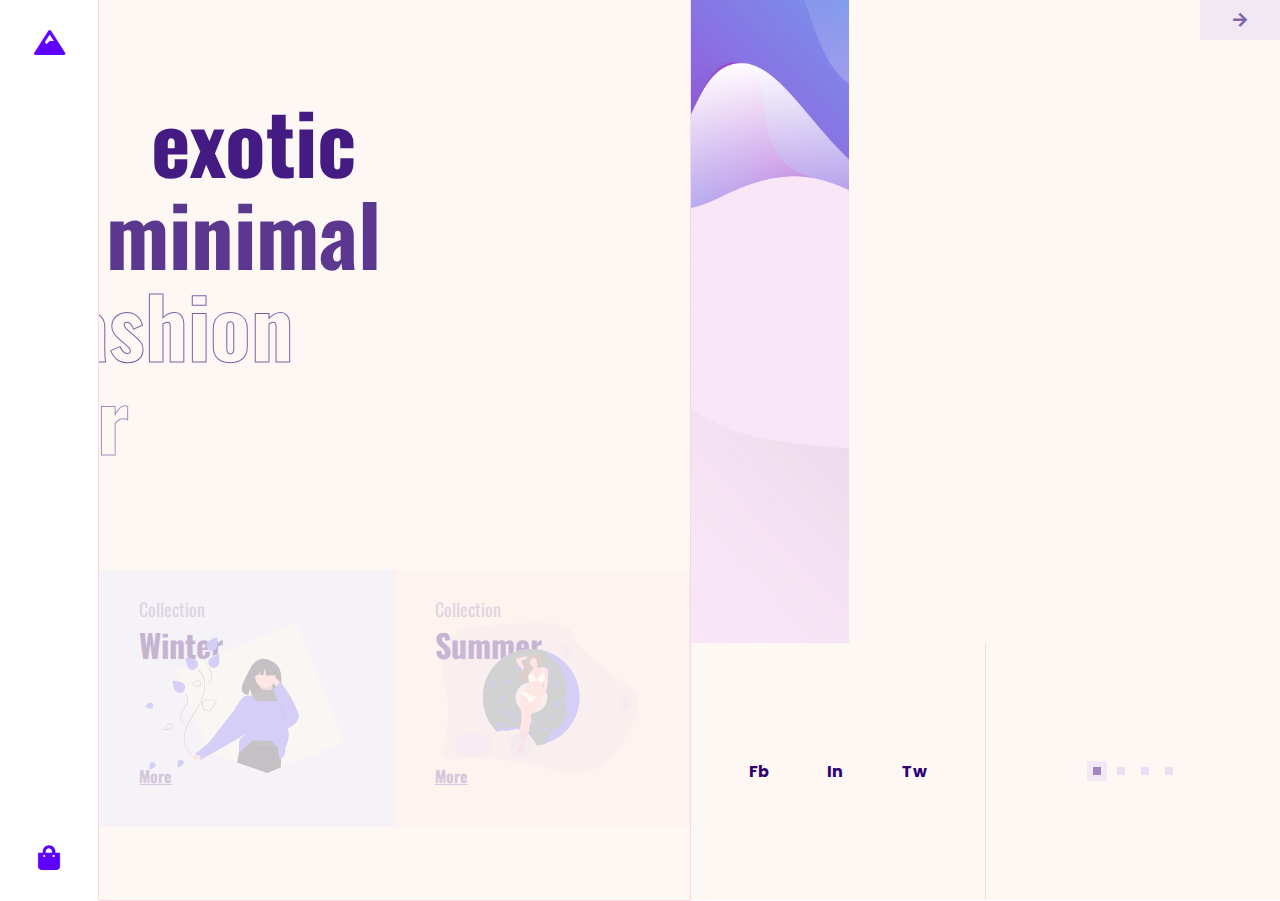
<file: index.html>
<html>
  <head>
    <meta charset="utf-8" />
    <meta http-equiv="X-UA-Compatible" content="IE=edge" />
    <title>Calm.</title>
    <meta name="description" content="" />
    <meta name="viewport" content="width=device-width, initial-scale=1" />
    <link
      href="https://fonts.googleapis.com/css?family=Oswald:400,700|Poppins"
      rel="stylesheet"
    />
    <link
      href="https://cdnjs.cloudflare.com/ajax/libs/font-awesome/5.12.0/css/all.min.css"
      rel="stylesheet"
    />
    <link rel="stylesheet" href="./css/main.css" />
    <link rel="stylesheet" href="./css/second.css" />
    <link rel="stylesheet" href="./css/third.css" />
    <link rel="stylesheet" href="./css/forth.css" />
    <script src="./js/anime.min.js"></script>
    <script src="./js/main.js"></script>
  </head>
  <body>
    <section>
      <div class="sidebar">
        <div class="icon-wrapper menu">
          <i class="fas fa-mountain"></i>
        </div>
        <div class="icon-wrapper cart">
          <i class="fas fa-shopping-bag"></i>
        </div>
      </div>
      <div class="container">
        <div class="container-wrapper">
          <div class="container-left">
            <div class="text-wrapper">
              <div class="text">
                <h4 class="title">exotic</h4>
                <h4 class="title">minimal</h4>
                <h4 class="title outlined">fashion</h4>
                <h4 class="title outlined">wear</h4>
                <div class="button">
                  <p>Explore</p>
                  <i class="fas fa-arrow-right"></i>
                </div>
              </div>
            </div>
            <div class="collections">
              <div class="collection one">
                <p>Collection</p>
                <h3>Winter</h3>
                <h6>More</h6>
                <img src="img/fall.svg" />
              </div>
              <div class="collection two">
                <p>Collection</p>
                <h3>Summer</h3>
                <h6>More</h6>
                <img src="img/summer.svg" />
              </div>
            </div>
          </div>
          <div class="container-right">
            <div class="content">
              <div class="background"></div>
            </div>
            <div class="content-bottom">
              <div class="social">
                <p>Fb</p>
                <p>In</p>
                <p>Tw</p>
              </div>
              <div class="indicator">
                <div class="box active"></div>
                <div class="box"></div>
                <div class="box"></div>
                <div class="box"></div>
              </div>
            </div>
          </div>
        </div>
      </div>
      <div class="navigation">
        <div id="toggle-display-next">
          <div class="rect next" id="next">
            <i class="fas fa-arrow-right"></i>
          </div>
        </div>
        <div id="toggle-display-prev">
          <div class="rect prev" id="prev">
            <i class="fas fa-arrow-left"></i>
          </div>
        </div>
      </div>
    </section>
  </body>
</html>
</file>
<file: css/main.css>
* {
    margin: 0;
    padding: 0;
    font-family: 'Oswald', sans-serif;
}

body {
    height: 100vh;
    width: 100vw;
    overflow: hidden;
}

section {
    width: 100%;
    height: 100%;
    display: flex;
    flex-direction: row;
}

.sidebar {
    background-color: white;
    flex: 1;
    display: flex;
    flex-direction: column;
    justify-content: space-between;
    align-items: center;
    border-right: #FED3E2 1px solid;
    z-index: 99;
}

.icon-wrapper {
    padding: 30px;
}

.sidebar i{
    color: #5E00FF;
    font-size: 25px;
}

.container {
    background-color: #FDF8F4;
    flex: 12;
    height: 100%;
}

.container-wrapper {
    height: 100%;
    display: flex;
    flex-direction: row;
}

.container-left {
    flex: 1;
    border-bottom: #FED3E2 1px solid;
    display: flex;
    flex-direction: column;
    height: 100%;
}

.container-right {
    flex: 1;
    height: 100%;
    display: flex;
    flex-direction: column;
}

.text-wrapper {
    flex: 5;
    display: flex;
    flex-direction: column;
    justify-content: center;
    align-items: center;
}

.collections {
    flex: 2;
    display: flex;
}

.title {
    line-height: 1.1em;
    font-size: 84px;
    color: #2E0074;
    font-weight: bolder;
    transform-origin: left;
}

.text {
    width: 400px;
}

.outlined {
    color: transparent;
    -webkit-text-stroke: 1px #2E0074;
    opacity: 0.8;
}

.button {
    margin-top: 40px;
    border: #FF900A 1px solid;
    display: flex;
    flex-direction: row;
    justify-content: space-between;
    align-items: center;
    padding: 12px;
    color: #FF900A;
    height: 20px;
    width: 120px;
    cursor: pointer;
    font-size: 1em;
}

.collection {
    flex: 1;
    position: relative;
    border-right: #FED3E2 1px solid;
}

.one {
    background-color: #E3E6FF;
}

.two {
    background-color: #FFE6E2;
    border-right: #FED3E2 1px solid;
}

.collection img {
    position: absolute;
    height: 150px;
    right: 50px;
    top: 50%;
    transform: translate(0%, -50%);
}

.collection p{
    position: absolute;
    font-size: 18px;
    color: #2E0074;
    opacity: 0.5;
    left: 40px;
    top: 10%;
}

.collection h3{
    position: absolute;
    font-size: 32px;
    color: #2E0074;
    left: 40px;
    top: 20%;
}

.collection h6{
    position: absolute;
    font-size: 16px;
    color: #2E0074;
    opacity: 0.7;
    bottom: 15%;
    left: 40px;
    text-decoration: underline;
    cursor: pointer;
}

.content {
    flex: 5;
    width: 100%;
    position: relative;
    border-left: #FED3E2 1px solid;
}

.background {
    position: relative;
    height: 100%;
    width: 100%;
    background-color: #FFEBDB;
    right: 0;
    top: 0;
    background-image: url('../img/bg.jpg');
    background-repeat: no-repeat;
    background-size: cover;
    background-position: center;
}

.content-bottom {
    flex: 2;
    display: flex;
}

.social {
    flex: 1;
    border-right: #FED3E2 1px solid;
    border-left: #FED3E2 1px solid;
    display: flex;
    justify-content: space-evenly;
    align-items: center;
    color: #2E0074;
}

.social p {
    font-family: 'Poppins';
    font-weight: bold;
}

.indicator {
    flex: 1;
    display: flex;
    align-items: center;
    justify-content: center;
}

.box {
    height: 8px;
    width: 8px;
    background-color: #ECDEF5;
    margin: 0 8px;
}

.active {
    background-color: #2E0074;
    position: relative;
}

.active::before {
    content: '';
    position: absolute;
    height: 20px;
    width: 20px;
    background-color: #ECDEF5;
    top: 50%;
    left: 50%;
    transform: translate(-50%, -50%);
    opacity: 0.6;
}

.rect {
    position: absolute;
    height: 40px;
    width: 80px;
    right: 0;
    display: flex;
    justify-content: center;
    align-items: center;
    opacity: 0.6;
    cursor: pointer;
    z-index: 99;
    background-color: #ECDEF5;
}

.rect i {
    color: #2E0074;
}

.prev {
    bottom: 0%;
    right: 0px;
}

.image-wrapper img {
    max-height: 500px;
}

#toggle-display-prev {
    display: none;
}
</file>
<file: css/second.css>
.product-name {
    font-family: 'Poppins';
    font-size: 24px;
    color: #2E0074;
    margin-left: 5px;
    padding-top: 120px;
}

.product-price {
    font-family: 'Poppins';
    font-size: 32px;
    color: #FF900A;
    margin-left: 5px;
    padding-bottom: 200px;
}

.add_button {
    display: flex;
    align-items: center;
    height: 40px;
}

.add_text {
    background-color: #2E0074;
    color: white;
}

.add_text p {
    font-family: 'Poppins';
    padding: 8px 30px;
    font-size: 14px;
}

.add_icon {
    background-color: #FF900A;
    color: white;
    padding: 10px;
    font-size: 14px;
}

.second-page .image-wrapper {
    position: absolute;
    left: -40%;
    bottom: -25%;
}

.catalog{
    height: 100%;
    width: 100%;
    display: grid;
    grid-template-columns: auto auto;
}

.product {
    height: 100%;
    width: 100%;
    display: flex;
    flex-direction: column;
    align-items: center;
    justify-content: center;
}

.product img{
    padding: 20px 0;
    width: 180px;
}

.product h6 {
    font-family: 'Poppins';
    font-size: 16px;
    color: #2E0074;
    padding: 8px 0;
    font-weight: bold;
}

.product p {
    font-family: 'Poppins';
    font-size: 14px;
    color: #2E0074;
    font-weight: bold;
}

.first {
    background-color: #FFE6E2;
}

.second {
    background-color: #FFF0DA;
}

.third {
    background-color: #E3E6FF;
}

.fourth {
    background-color: #FFE3F3;
}

.background-no-img {
    position: relative;
    height: 100%;
    width: 100%;
    right: 0;
    top: 0;
}
</file>
<file: css/third.css>
.description {
    font-family: 'Poppins';
    font-size: 18px;
    font-weight: lighter;
    color: #2E0074;
    margin-left: 5px;
    width: 400px;
    padding-top: 40px;
    padding-bottom: 80px;
}

.reviews{
    height: 100%;
    width: 100%;
    display: flex;
    flex-direction: column;
    justify-content: center;
    align-items: center;
}

.review {
    flex: 1;
    display: flex;
    align-items: center;
    width: 100%;
    height: 100%;
}

.review-image-wrapper{
    height: 100%;
    position: relative;
    width: 200px;
}

.review-image-wrapper img {
    height: 100%;
    width: 200px;
    object-fit: cover;
}

.review-content {
    padding: 0px 40px;
}

.review-content h4 {
    font-family: 'Poppins';
    color: #2E0074;
}

.review-content p {
    font-family: 'Poppins';
    color: #2E0074;
    font-size: 10px;
}

.review-content h6 {
    font-family: 'Poppins';
    color: #2E0074;
    font-size: 12px;
    font-weight: lighter;
    padding-top: 15px;
}
</file>
<file: css/forth.css>
.form {
    display: flex;
    flex-direction: column;
}

.first-row{
    width: 100%;
    display: flex;
}

.first-row input:nth-child(1){
    margin-right: 10px;
}

.first-row input:nth-child(2){
    margin-left: 10px;
}

input, textarea {
    width: 100%;
    padding: 20px 30px;
    border: 1px solid #E4E0DF;
    color: #E4E0DF;
    font-family: 'Poppins';
    font-weight: lighter;
    margin-top: 20px;
    background-color: transparent;
}

.location {
    width: 100%;
    height: 100%;
    display: flex;
    align-items: center;
    justify-content: center;
    flex-direction: column;
}

.location h4{
    font-family: 'Poppins';
    font-size: 22px;
    font-weight: lighter;
    color: #2E0074;
    padding-bottom: 20px;
}

.location h4 span{
    font-family: 'Poppins';
    font-weight: bold;
}

.location p{
    font-family: 'Poppins';
    font-size: 16px;
    font-weight: lighter;
    color: #2E0074;
    opacity: 0.7;
}
</file>
